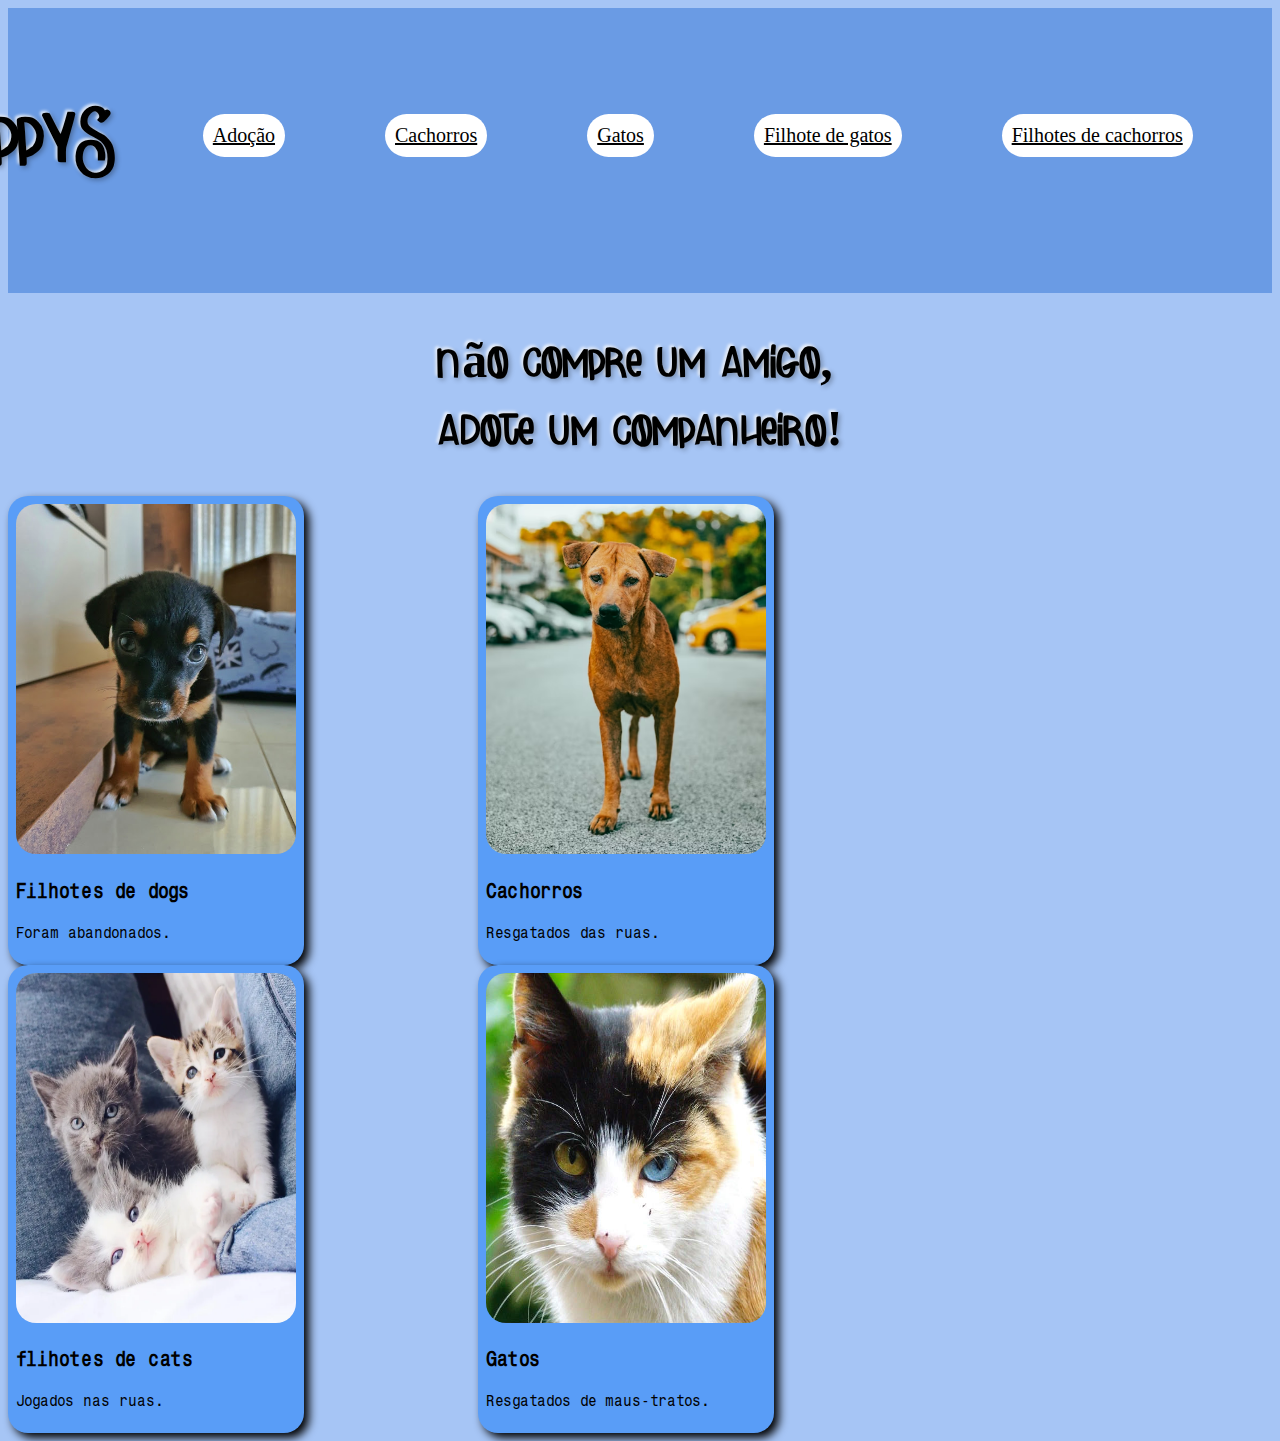
<file: src/pages/ong/index.html>
<!DOCTYPE html>
<html lang="pt-BR">
<head>
    <meta charset="UTF-8">
    <meta name="viewport" content="width=device-width, initial-scale=1.0">
    
    <link rel="stylesheet" href="/public/css/fonts.css">
    <link rel="stylesheet" href="/public/css/global.css">
    <link rel="stylesheet" href="index.css"> 
    <title>Ong pets</title>
</head>
<body>
    <div class="conteiner">
     <div class="filha">
       <h1>LOVE PUPPYS</h1>

    <div class="menu">
       <a href="#">Adoção</a>
       <a href="Cachorros.html">Cachorros</a>
       <a href="Gatos.html">Gatos</a>
       <a href="filhotes.html">Filhote de gatos</a>
       <a href="cachorrinhos.html">Filhotes de cachorros</a>
    </div>

    <a href="#">Sobre nós</a>
 </div>
</div>
    <div class="destaques">
        <div class="titulo">
            <h1>Não compre um amigo, <br>
                Adote um companheiro!</h1>
        </div>
        <div class="cartao">
            <img src="/public/assets/images/viajar_com_cachorro (40).jpg" 
            height="350px"
            width="280px"
            alt="Filhotes"
        />
        <h3>Filhotes de dogs</h3>
        <p>Foram abandonados.</p>
    </div>
       <div class="cartao">
           <img src="/public/assets/images/photo-1629555256341-09e5e9871647.avif" 
            height="350px"
           width="280px"
           alt="Resgatados das ruas"
        />
        <h3>Cachorros</h3>
        <p>Resgatados das ruas.</p>
    </div>
        <div class="cartao">
            <img src="/public/assets/images/2022-10-04-2-6-doencas-mais-comuns-em-filhotes-de-gatos.webp" 
            height="350px"
            width="280px"
            alt="filhostes de cats"
            />
            <h3>flihotes de cats</h3>
            <p>Jogados nas ruas.</p>
    </div>
        <div class="cartao">
            <img src="/public/assets/images/gato Heterocromia.jpg" 
            height="350px"
            width="280px"
            alt="Gatos"
        />
        <h3>Gatos</h3>
        <P>Resgatados de maus-tratos.</P>
            
</div>
</body>
</html>
</file>
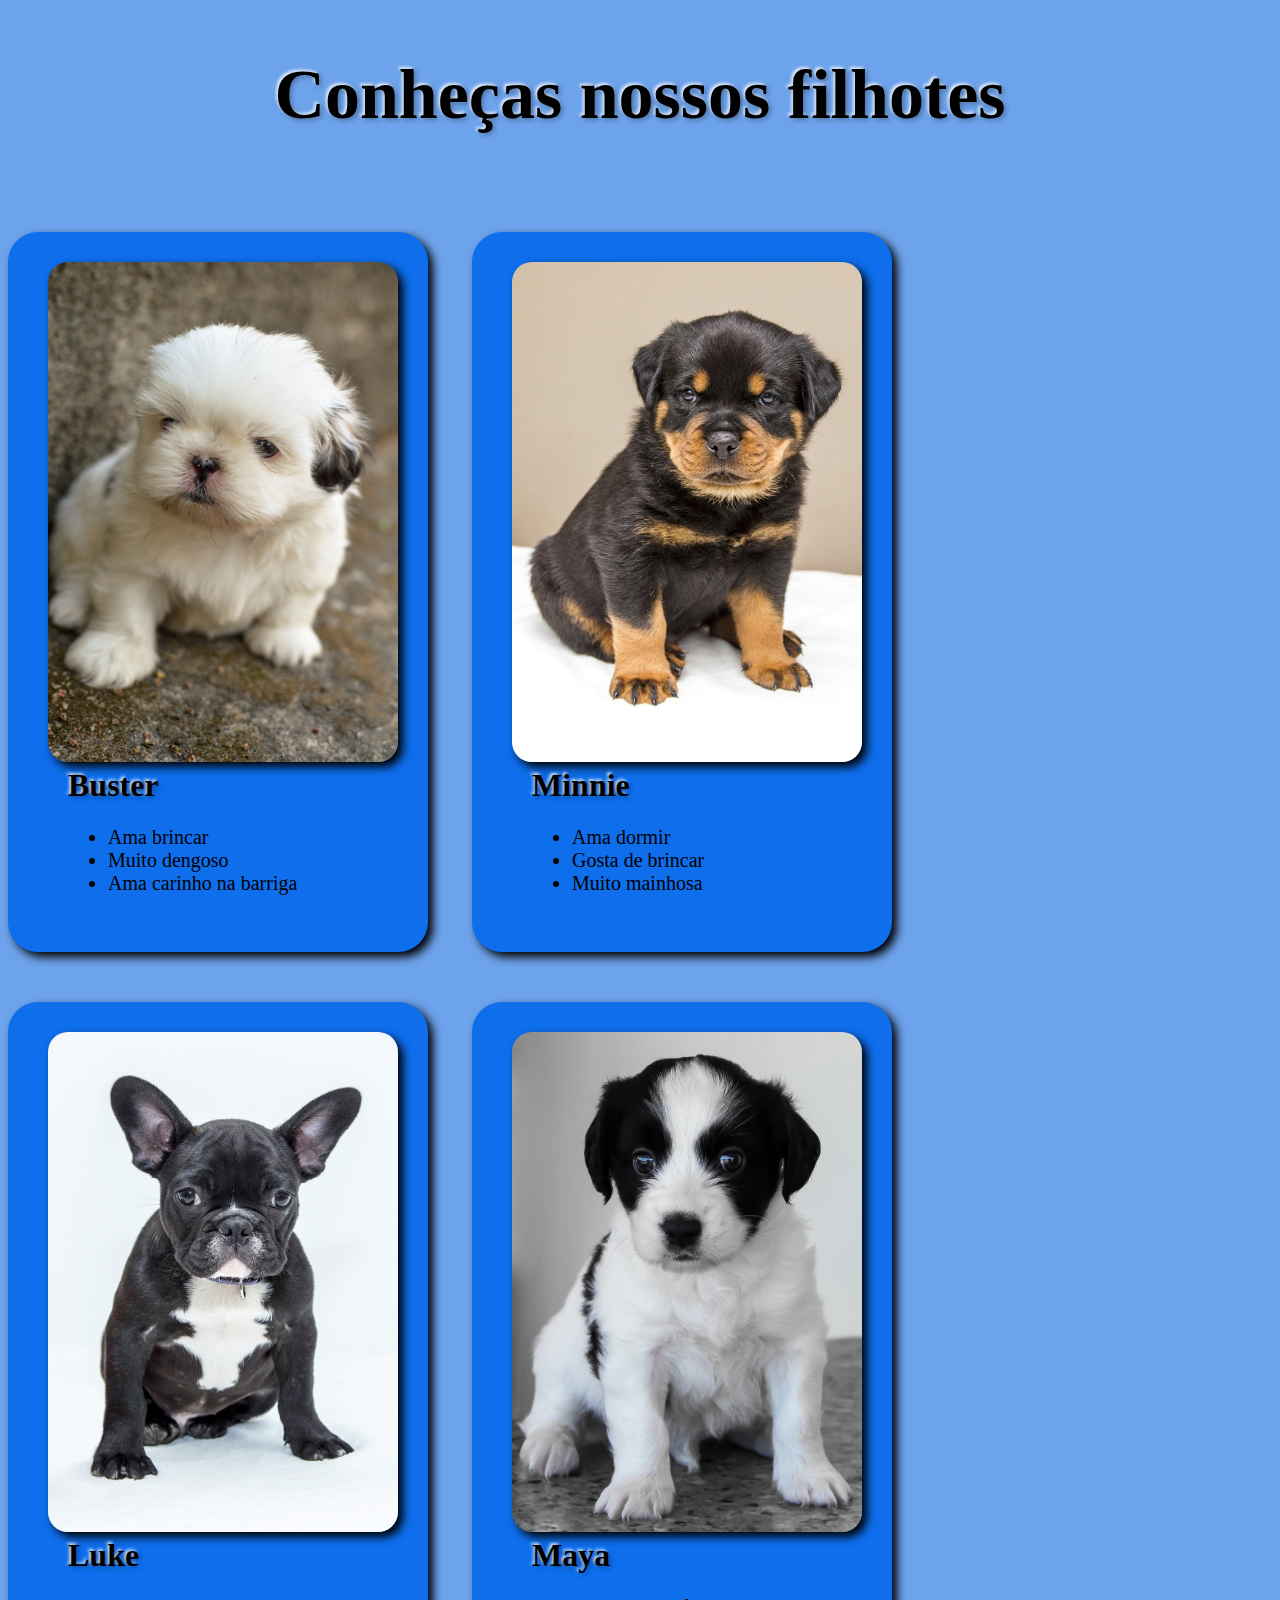
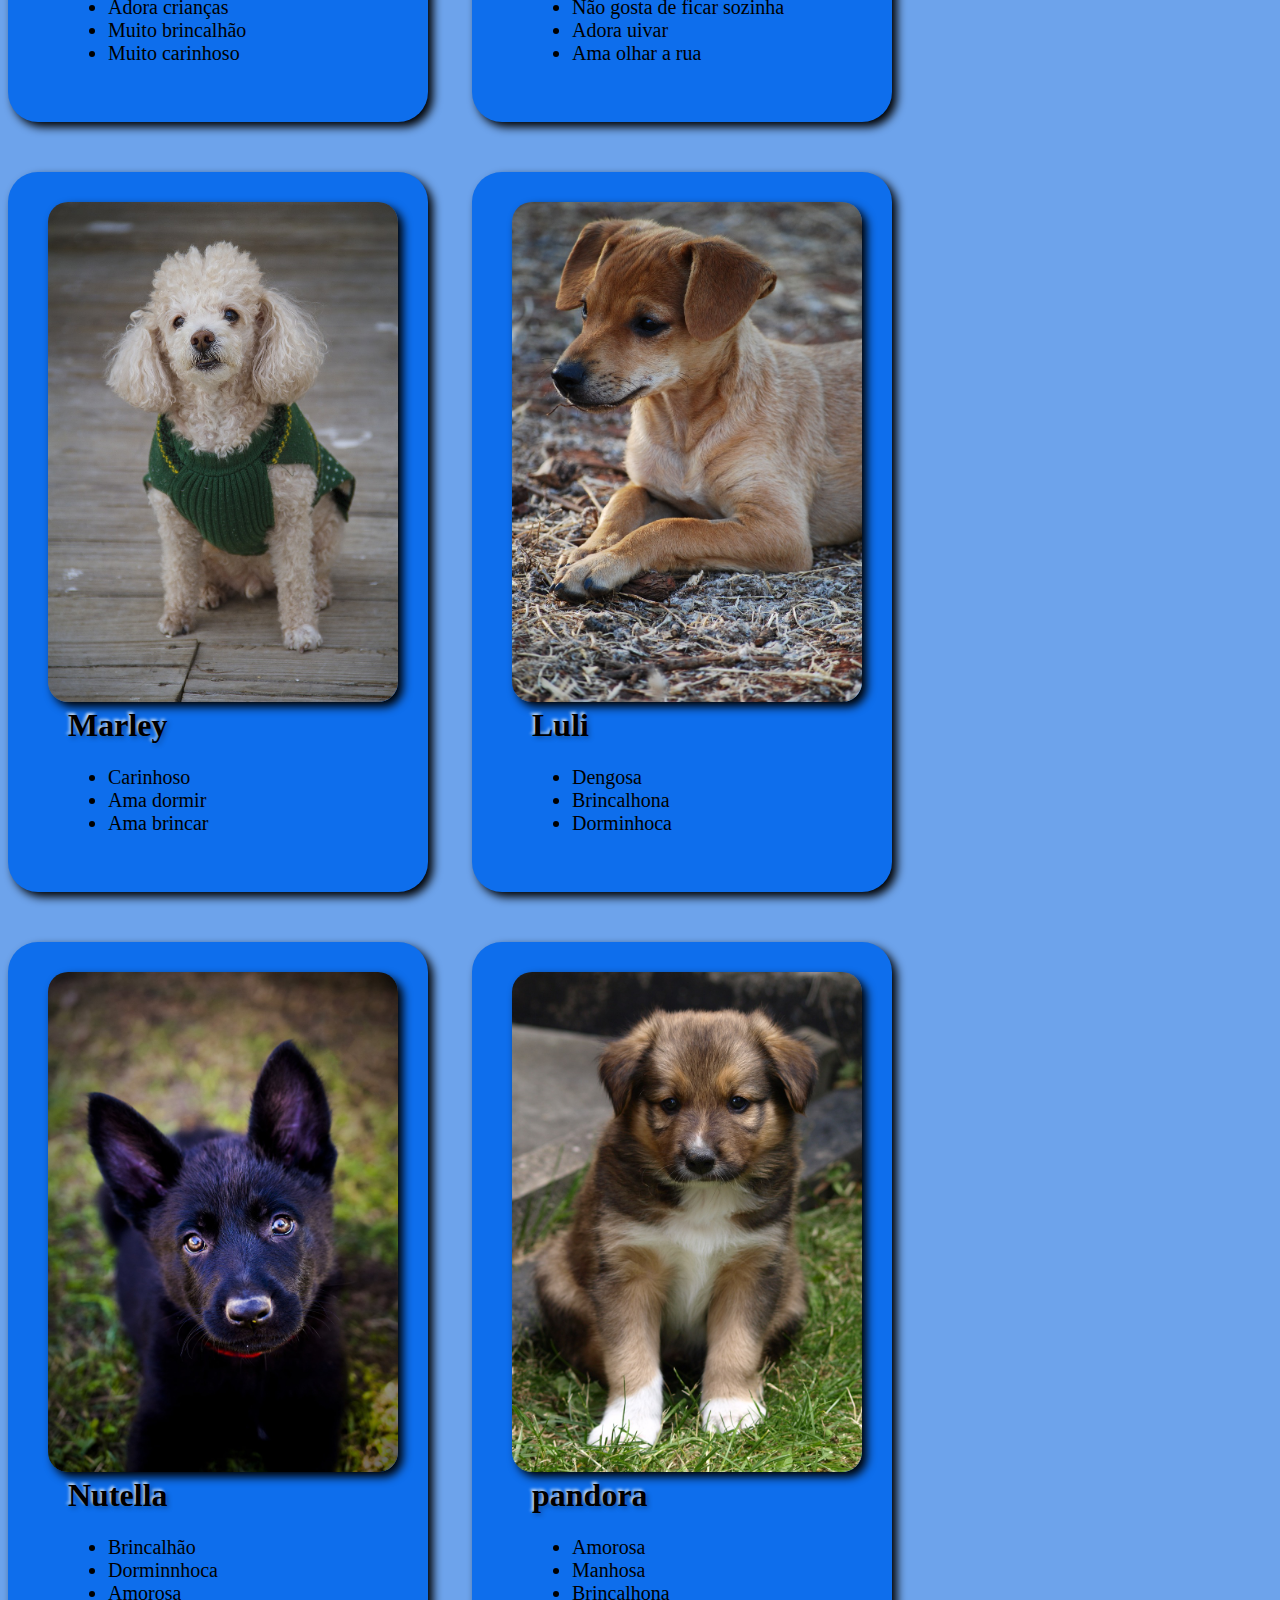
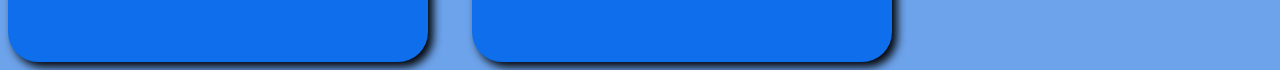
<file: src/pages/ong/cachorrinhos.html>
<!DOCTYPE html>
<html lang="en">
<head>
    <meta charset="UTF-8">
    <meta name="viewport" content="width=device-width, initial-scale=1.0">
    <link rel="stylesheet" href="/public/css/fonts.css">
    <link rel="stylesheet" href="/public/css/global.css">
    <link rel="stylesheet" href="cachorrinhos.css">
    <title>Cachorros</title>

</head>
<body>
    <div class="inicio">
        <h1>Conheças nossos filhotes</h1>
    </div>

    <div class="cartao">
        <img src="/public/assets/images/puppy1.1.jpg" 
        width="350px"
        height="500px"
        alt="poodle"/>

        <h1>Buster</h1>
        <ul>
            <li>Ama brincar</li>
            <li>Muito dengoso</li>
            <li>Ama carinho na barriga</li>
        </ul>
    </div>

    <div class="cartao">
        <img src="/public/assets/images/puppy6.jpg"
        height="500px"
        width="350px"/>

        <h1>Minnie</h1>
        <ul>
            <li>Ama dormir</li>
            <li>Gosta de brincar</li>
            <li>Muito mainhosa</li>
        </ul>
    </div>

    <div class="cartao">
        <img src="/public/assets/images/puppy4.jpg" 
        height="500px"
        width="350px"
        alt="pastor-alemao"/>

    <h1>Luke</h1>
    <ul>
        <li>Adora crianças</li>
        <li>Muito brincalhão</li>
        <li>Muito carinhoso</li>
    </ul>
    </div>

    <div class="cartao">
        <img src="/public/assets/images/puppy5.jpg" 
        height="500px"
        width="350px"
        alt="vira-lata"/>

        <h1>Maya</h1>
        <ul>
            <li>Não gosta de ficar sozinha</li>
            <li>Adora uivar</li>
            <li>Ama olhar a rua</li>
        </ul>
    </div>

    <div class="cartao">
        <img src="/public/assets/images/doguinho1.jpg"
        height="500px"
        width="350px" 
        alt="dog1"/>

        <h1>Marley</h1>
        <ul>
            <li>Carinhoso</li>
            <li>Ama dormir</li>
            <li>Ama brincar</li>
        </ul>
    </div>

    <div  class="cartao">
        <img src="/public/assets/images/doguinho2.jpg"
        height="500px"
        width="350px" 
        alt="dog2"/>

        <h1>Luli</h1>
        <ul>
            <li>Dengosa</li>
            <li>Brincalhona</li>
            <li>Dorminhoca</li>
        </ul>
    </div>

    <div class="cartao">
        <img src="/public/assets/images/doguinho3.jpg"
        height="500px"
        width="350px"
        alt="dog3"/>

        <h1>Nutella</h1>
        <ul>
            <li>Brincalhão</li>
            <li>Dorminnhoca</li>
            <li>Amorosa</li>
        </ul>
    </div>

    <div class="cartao">
        <img src="/public/assets/images/doguinho4.jpg"
        height="500px"
        width="350px" 
        alt="dog4"/>

        <h1>pandora</h1>
        <ul>
            <li>Amorosa</li>
            <li>Manhosa</li>
            <li>Brincalhona</li>
        </ul>
    </div>
</div>
            
</body>
</html>
</file>
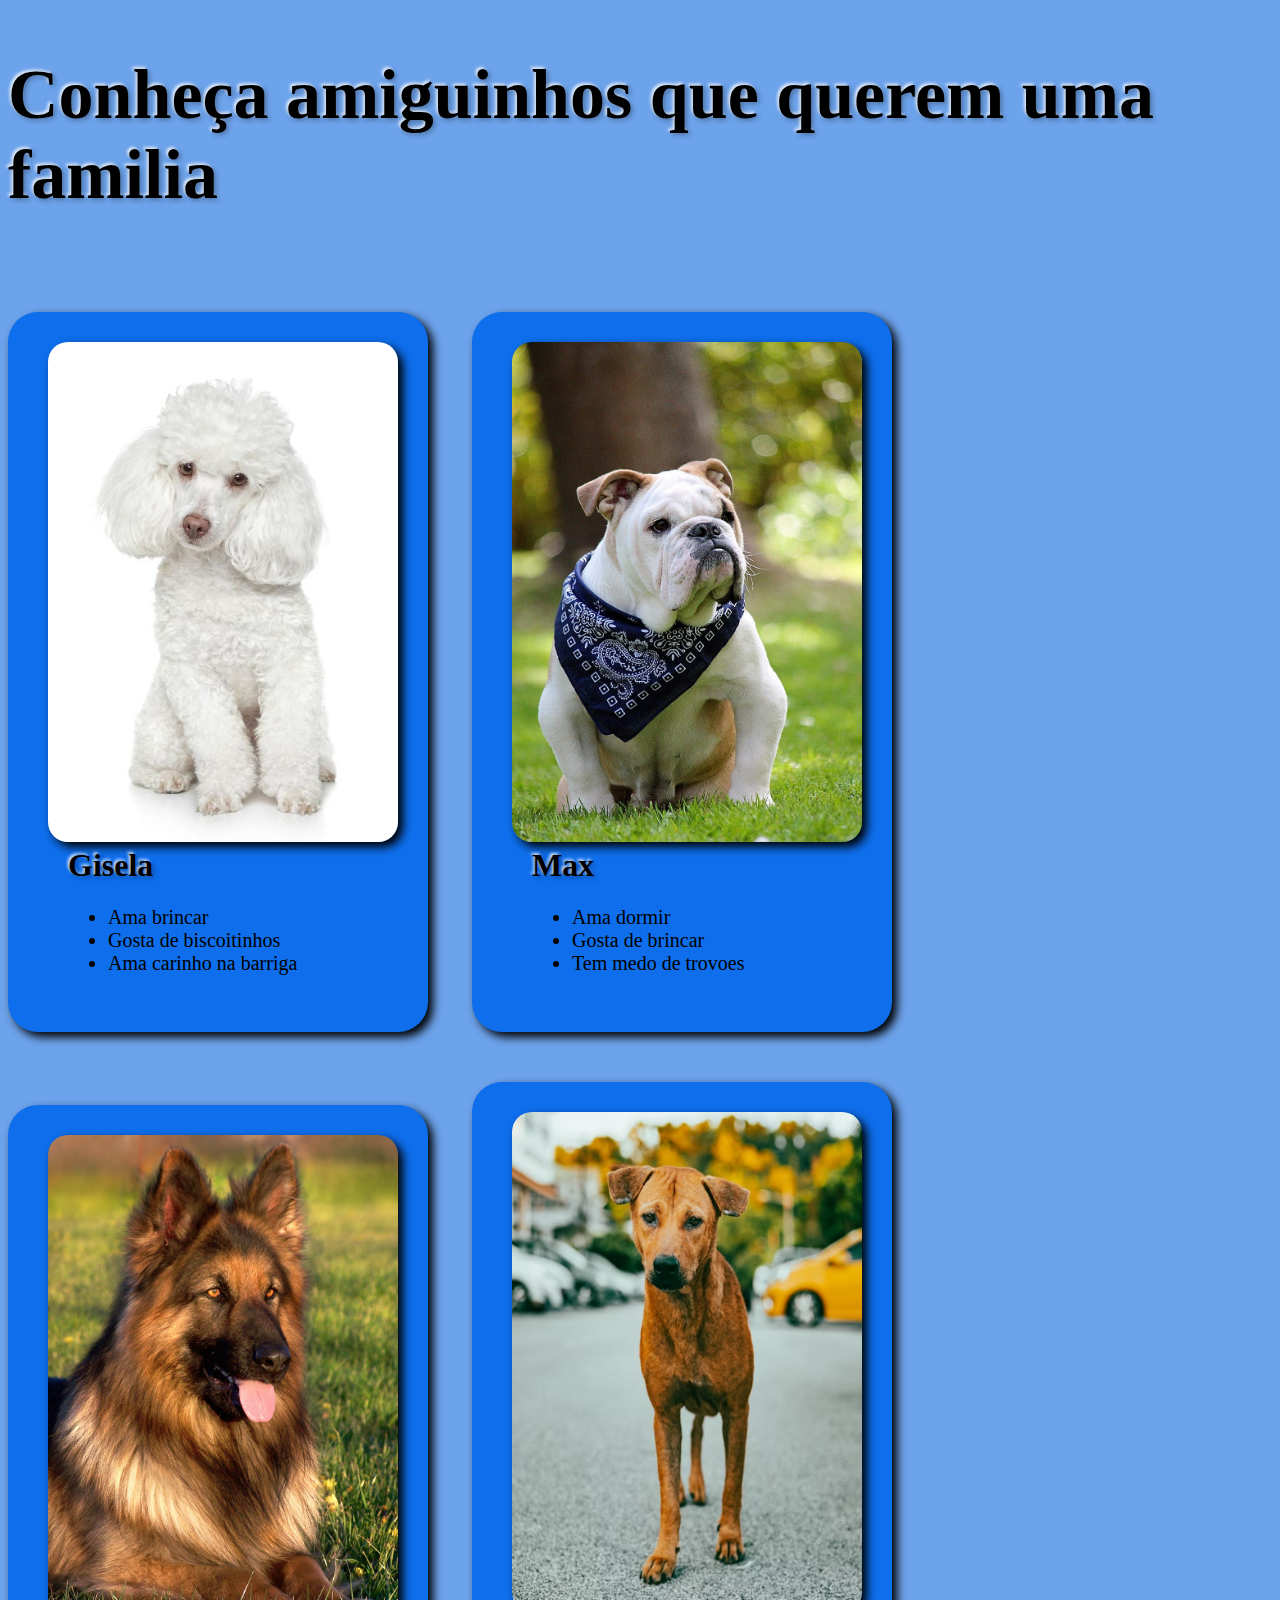
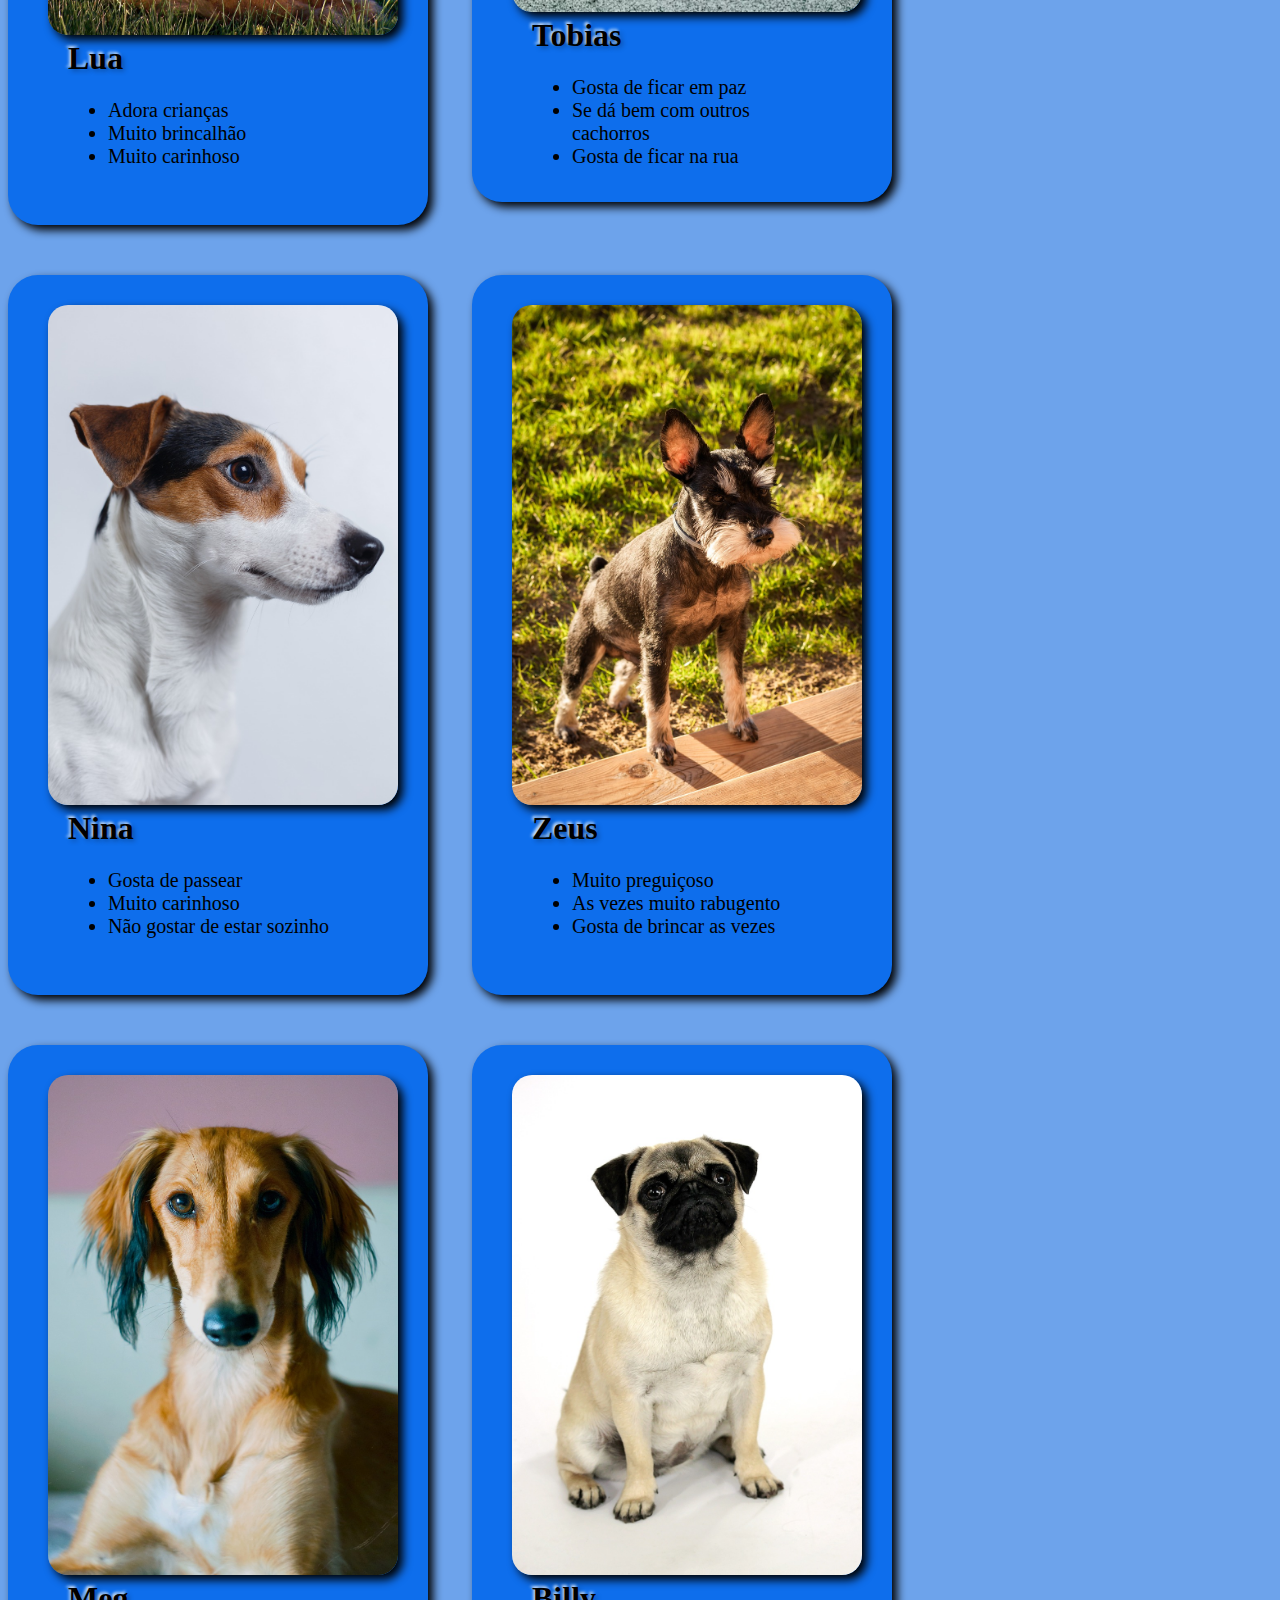
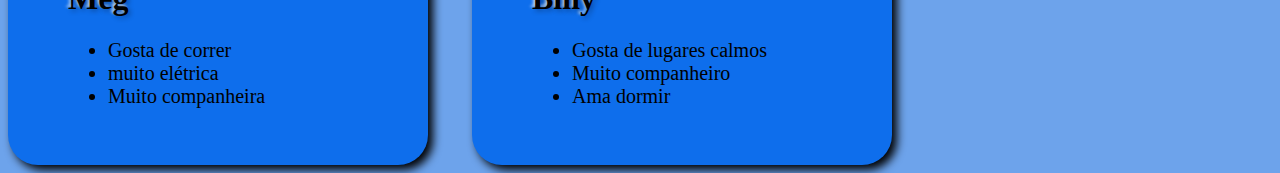
<file: src/pages/ong/Cachorros.html>
<!DOCTYPE html>
<html lang="en">
<head>
    <meta charset="UTF-8">
    <meta name="viewport" content="width=device-width, initial-scale=1.0">
    <link rel="stylesheet" href="/public/css/fonts.css">
    <link rel="stylesheet" href="/public/css/global.css">
    <link rel="stylesheet" href="Cachorro.css">
    <title>Cachorros</title>

</head>
<body>
    <div class="inicio">
        <h1>Conheça amiguinhos que querem uma familia</h1>
    </div>

    <div class="cartao">
        <img src="/public/assets/images/dog.jpg" 
        width="350px"
        height="500px"
        alt="poodle"/>

        <h1>Gisela</h1>
        <ul>
            <li>Ama brincar</li>
            <li>Gosta de biscoitinhos</li>
            <li>Ama carinho na barriga</li>
        </ul>
    </div>

    <div class="cartao">
        <img src="/public/assets/images/buldog.jpg"
        alt="vira-lata"
        height="500px"
        width="350px"/>

        <h1>Max</h1>
        <ul>
            <li>Ama dormir</li>
            <li>Gosta de brincar</li>
            <li>Tem medo de trovoes</li>
        </ul>
    </div>

    <div class="cartao">
        <img src="/public/assets/images/pastoralemaoo.jpg" 
        height="500px"
        width="350px"
        alt="pastor-alemao"/>

    <h1>Lua</h1>
    <ul>
        <li>Adora crianças</li>
        <li>Muito brincalhão</li>
        <li>Muito carinhoso</li>
    </ul>
    </div>

    <div class="cartao">
        <img src="/public/assets/images/photo-1629555256341-09e5e9871647.avif" 
        height="500px"
        width="350px"
        alt="vira-lata"/>

        <h1>Tobias</h1>
        <ul>
            <li>Gosta de ficar em paz</li>
            <li>Se dá bem com outros cachorros</li>
            <li>Gosta de ficar na rua</li>
        </ul>
    </div>

    <div class="cartao">
        <img src="/public/assets/images/dog001.jpg" 
        height="500px"
        width="350px"
        alt="doguinho"/>

        <h1>Nina</h1>
        <ul>
            <li>Gosta de passear</li>
            <li>Muito carinhoso</li>
            <li>Não gostar de estar sozinho</li>
        </ul>
    </div>
    
    <div class="cartao">
        <img src="/public/assets/images/doggg.jpg"
        height="500px" 
        width="350px"
        alt="cachorro rabugento"/>

        <h1>Zeus</h1>
        <ul>
            <li>Muito preguiçoso</li>
            <li>As vezes muito rabugento</li>
            <li>Gosta de brincar as vezes</li>
        </ul>
    </div>

    <div class="cartao">
        <img src="/public/assets/images/dog2.1.jpg" 
        height="500px"
        width="350px"
        alt="doguinho"/>

        <h1>Meg</h1>
        <ul>
            <li>Gosta de correr</li>
            <li>muito elétrica</li>
            <li>Muito companheira</li>
        </ul>
    </div>

    <div class="cartao">
        <img src="/public/assets/images/pug.jpg" 
        height="500px"
        width="350px"
        alt="doguinho"/>

        <h1>Billy</h1>
        <ul>
            <li>Gosta de lugares calmos</li>
            <li>Muito companheiro</li>
            <li>Ama dormir</li>
        </ul>
</div>
            
</body>
</html>
</file>
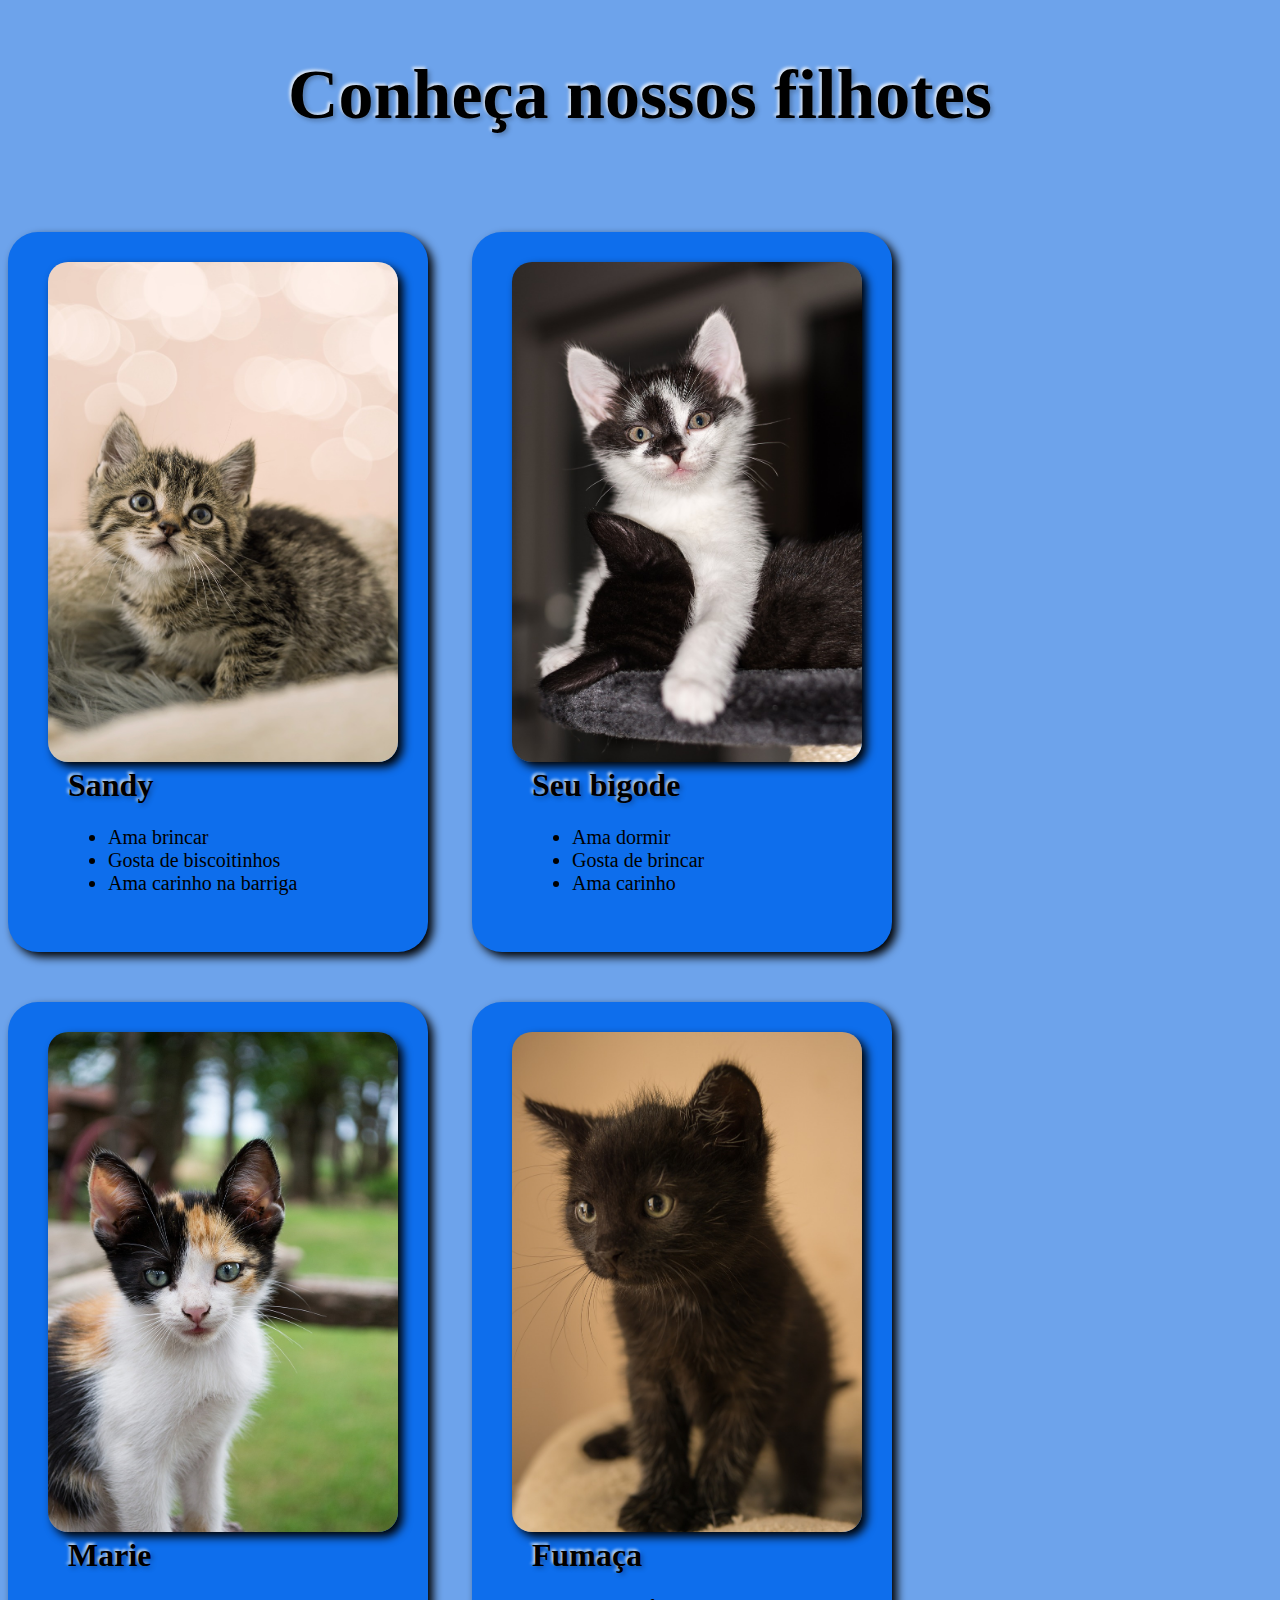
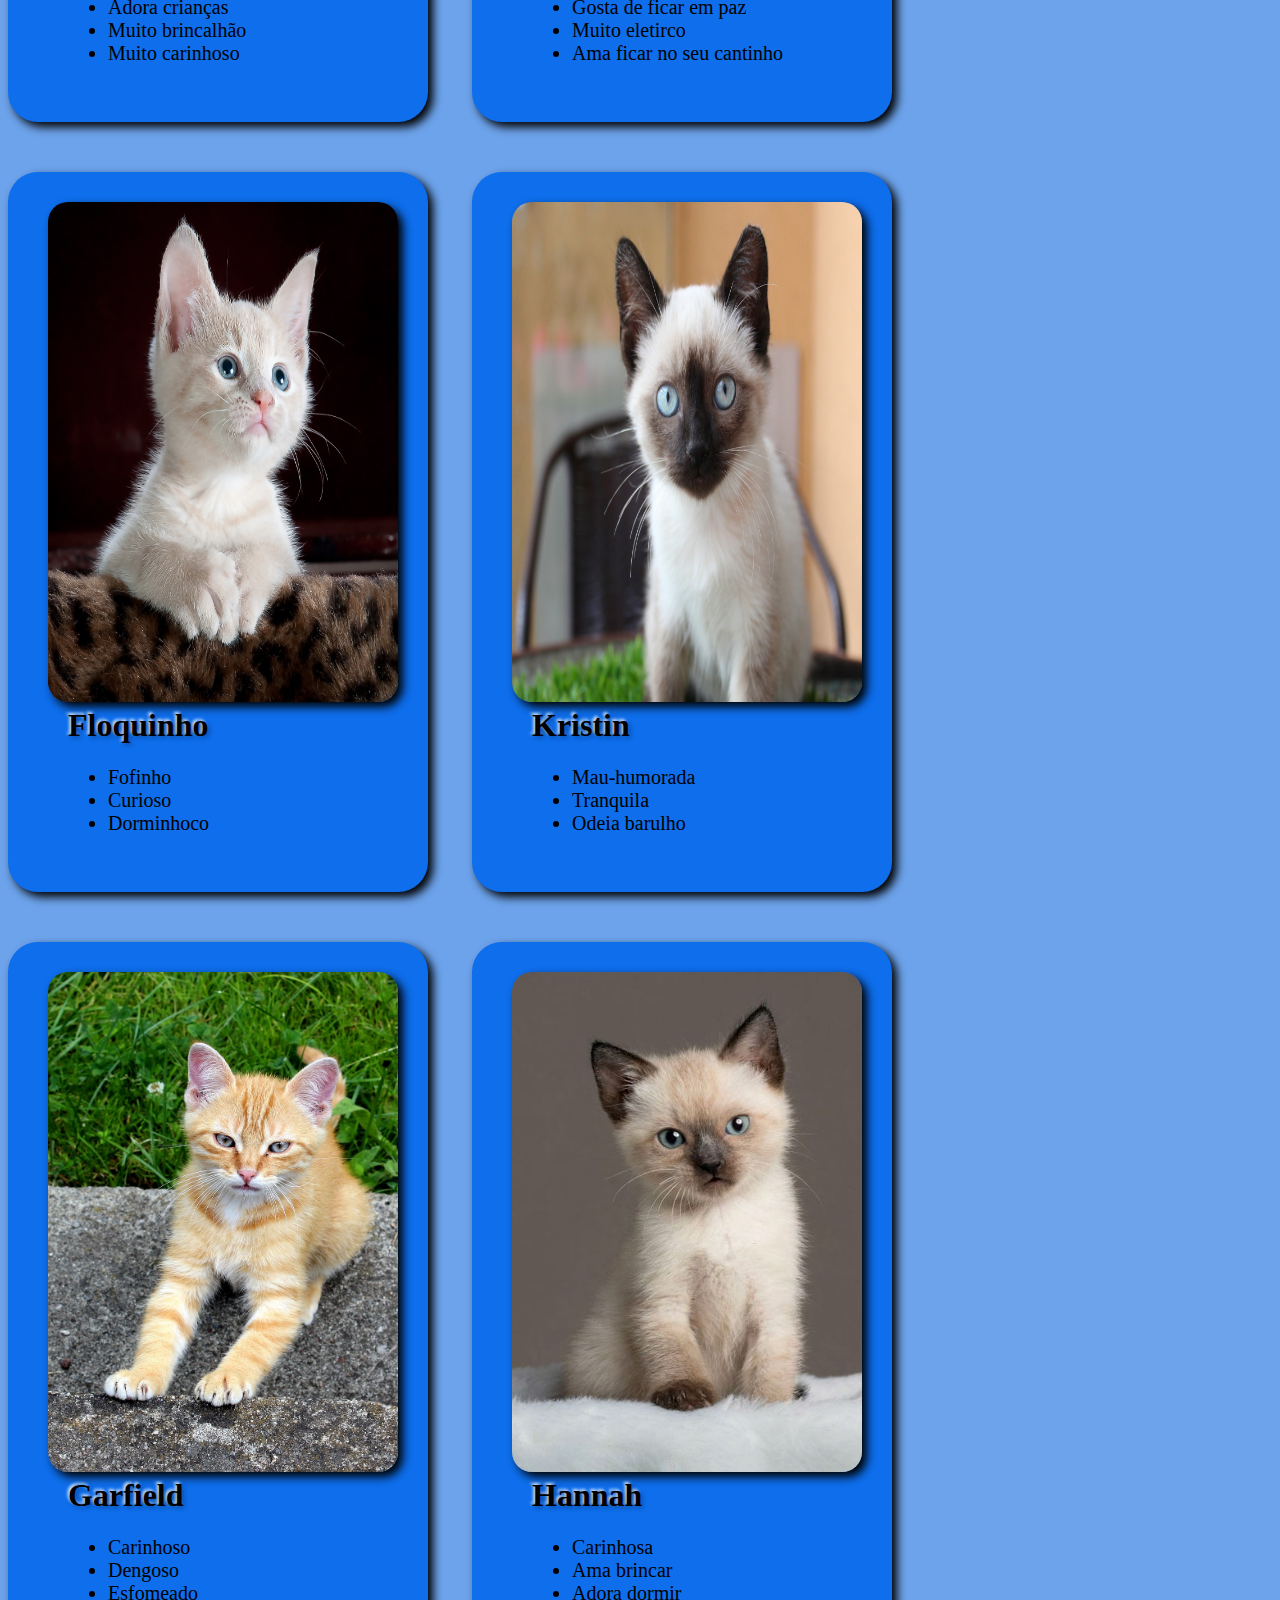
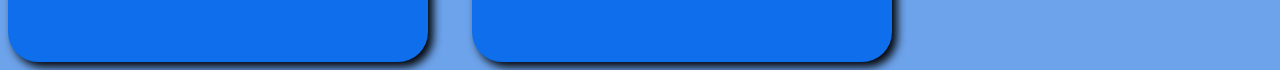
<file: src/pages/ong/filhotes.html>
<!DOCTYPE html>
<html lang="en">
<head>
    <meta charset="UTF-8">
    <meta name="viewport" content="width=device-width, initial-scale=1.0">
    <link rel="stylesheet" href="/public/css/fonts.css">
    <link rel="stylesheet" href="/public/css/global.css">
    <link rel="stylesheet" href="filhotes.css">
    <title>Cachorros</title>

</head>
<body>
    <div class="inicio">
        <h1>Conheça nossos filhotes</h1>
    </div>

    <div class="cartao">
        <img src="/public/assets/images/filhote1.jpg" 
        width="350px"
        height="500px"
        alt="filhote1"/>

        <h1>Sandy</h1>
        <ul>
            <li>Ama brincar</li>
            <li>Gosta de biscoitinhos</li>
            <li>Ama carinho na barriga</li>
        </ul>
    </div>

    <div class="cartao">
        <img src="/public/assets/images/filhote2.jpg"
        alt="filhote2"
        height="500px"
        width="350px"/>

        <h1>Seu bigode</h1>
        <ul>
            <li>Ama dormir</li>
            <li>Gosta de brincar</li>
            <li>Ama carinho</li>
        </ul>
    </div>

    <div class="cartao">
        <img src="/public/assets/images/filhote3.jpg" 
        height="500px"
        width="350px"
        alt="filhote3"/>

    <h1>Marie</h1>
    <ul>
        <li>Adora crianças</li>
        <li>Muito brincalhão</li>
        <li>Muito carinhoso</li>
    </ul>
    </div>

    <div class="cartao">
        <img src="/public/assets/images/filhote4.jpg" 
        height="500px"
        width="350px"
        alt="filhote4"/>

        <h1>Fumaça</h1>
        <ul>
            <li>Gosta de ficar em paz</li>
            <li>Muito eletirco</li>
            <li>Ama ficar no seu cantinho</li>
        </ul>
    </div>

    <div class="cartao">
        <img src="/public/assets/images/cat1.jpg" 
        height="500px"
        width="350px"
        alt="cat1"/>

        <h1>Floquinho</h1>
        <ul>
            <li>Fofinho</li>
            <li>Curioso</li>
            <li>Dorminhoco</li>
        </ul>
</div>
        <div class="cartao"> 
            <img src="/public/assets/images/cat2.jpg"
            height="500px" 
            width="350px"
            alt="cat2"/>
            
            <h1>Kristin</h1>
            <ul>
                <li>Mau-humorada</li>
                <li>Tranquila</li>
                <li>Odeia barulho</li>
            </ul>
        </div>

        <div class="cartao">
            <img src="/public/assets/images/catlaranja.jpg" 
            height="500px"
            width="350px"
            alt="cat3"/>

            <h1>Garfield</h1>
            <ul>
                <li>Carinhoso</li>
                <li>Dengoso</li>
                <li>Esfomeado</li>
            </ul>
        </div>

        <div class="cartao">
            <img src="/public/assets/images/cat4.jpg" 
            height="500px"
            width="350px"
            alt="cat4"/>

            <h1>Hannah</h1>
            <ul>
                <li>Carinhosa</li>
                <li>Ama brincar</li>
                <li>Adora dormir</li>
            </ul>
        </div>
    </div>
</body>
</html>
</file>
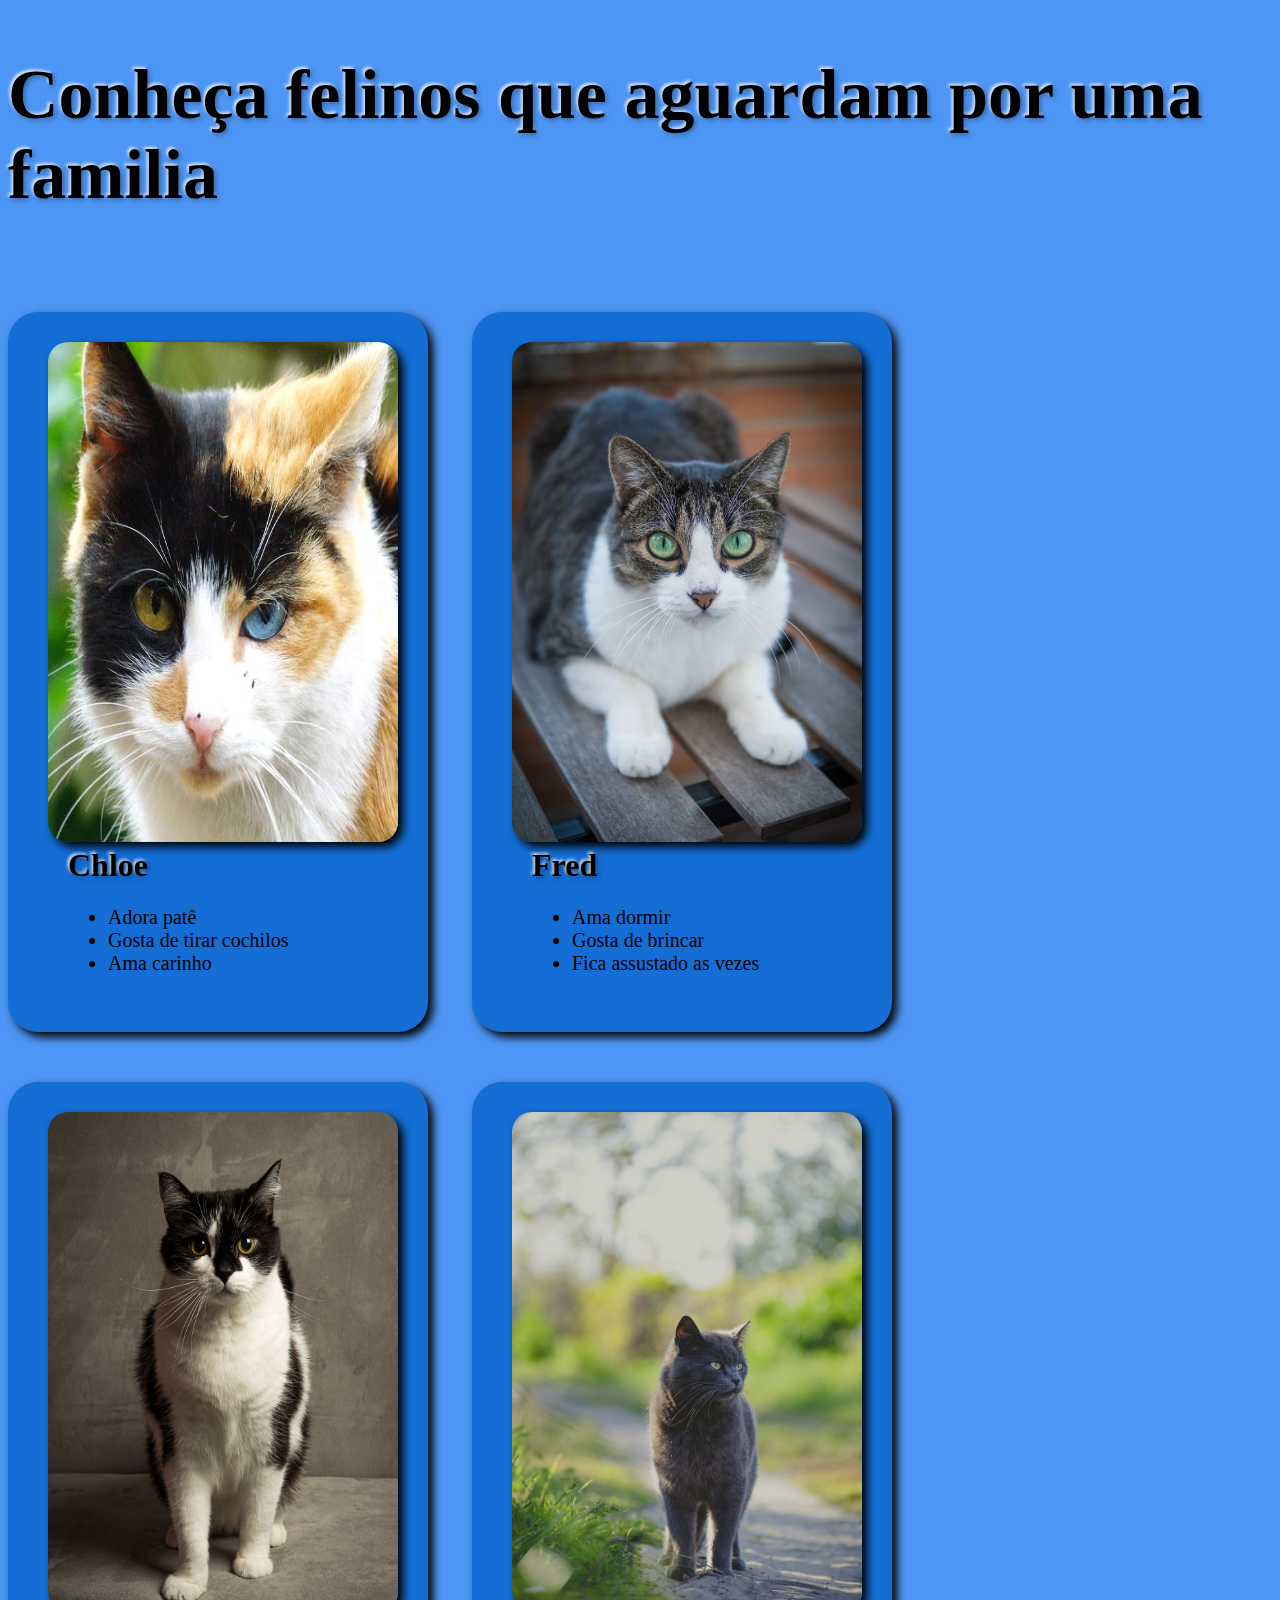
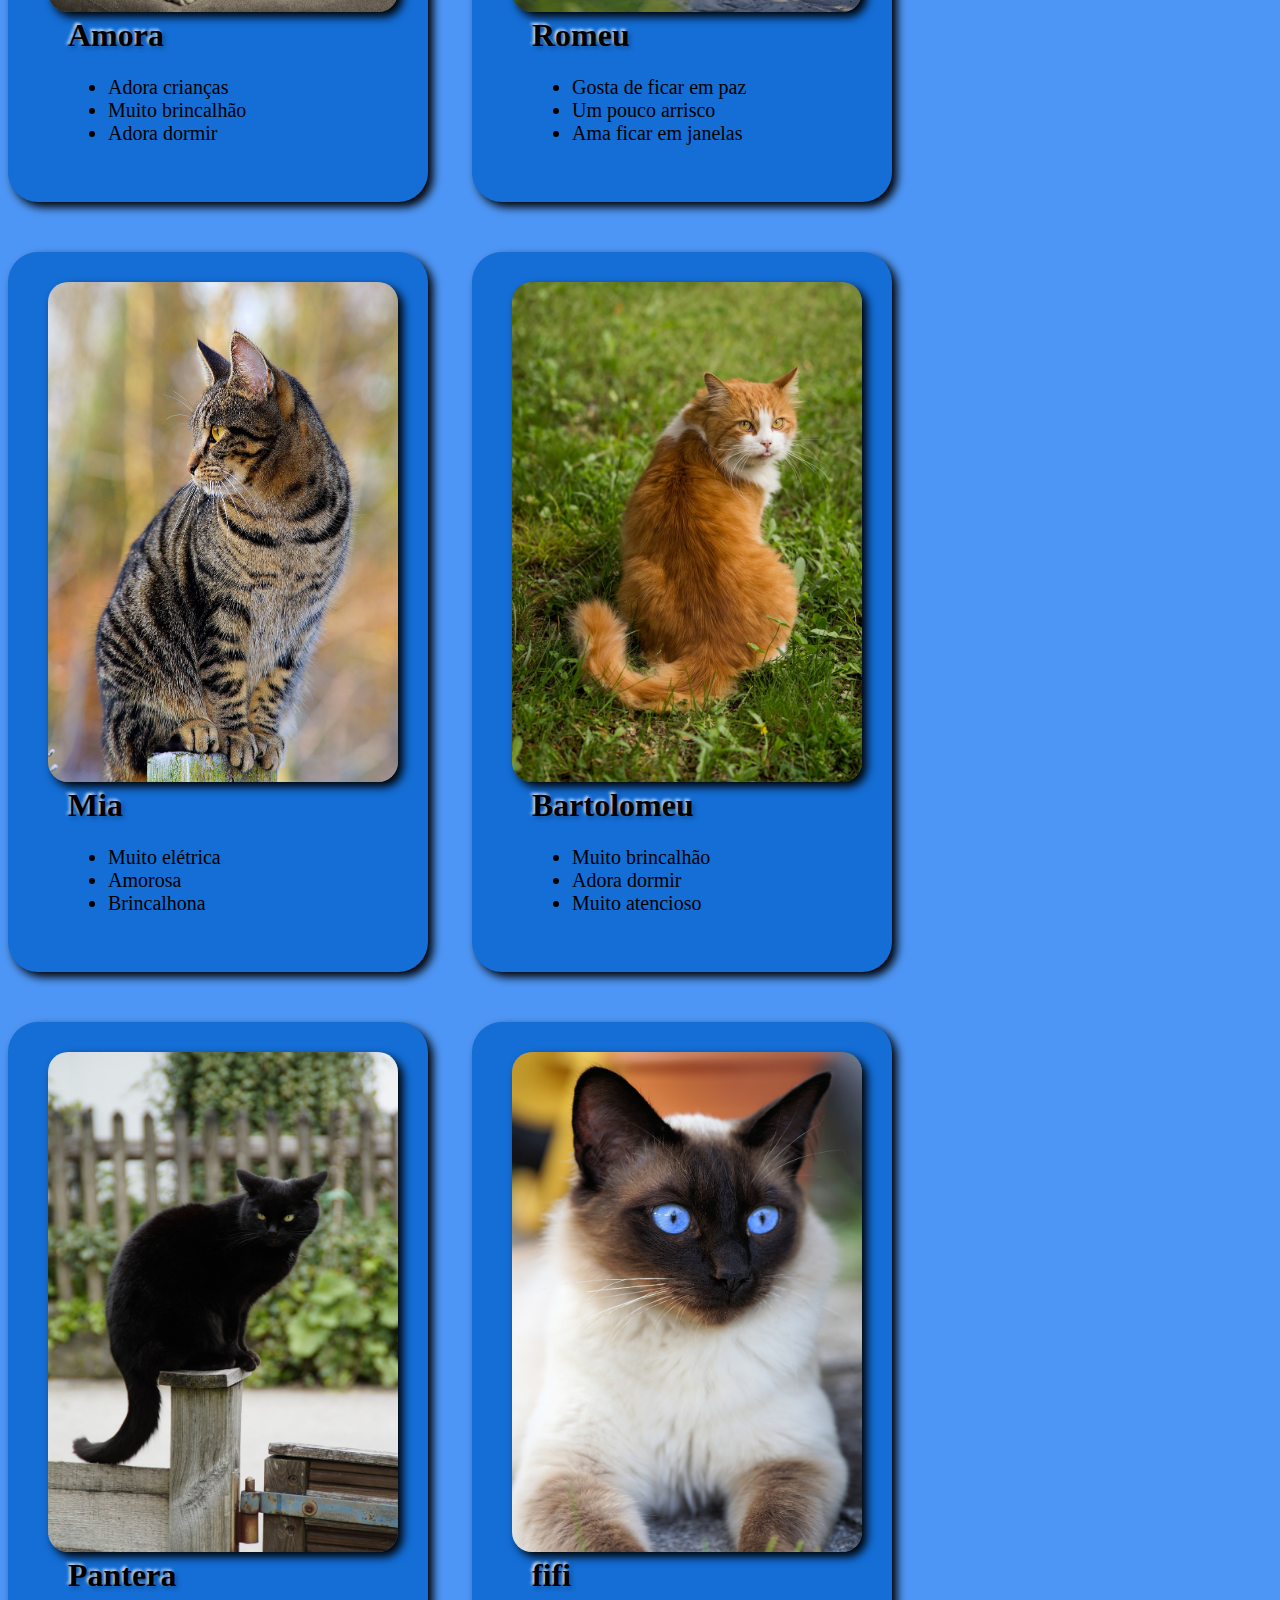
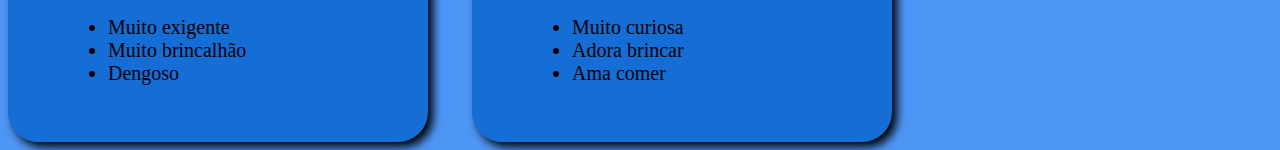
<file: src/pages/ong/Gatos.html>
<!DOCTYPE html>
<html lang="en">
<head>
    <meta charset="UTF-8">
    <meta name="viewport" content="width=device-width, initial-scale=1.0">
    <link rel="stylesheet" href="/public/css/fonts.css">
    <link rel="stylesheet" href="/public/css/global.css">
    <link rel="stylesheet" href="Gatos.css">
    <title>Cachorros</title>

</head>
<body>
    <div class="inicio">
        <h1>Conheça felinos que aguardam por uma familia</h1>
    </div>

    <div class="cartao">
        <img src="/public/assets/images/gato Heterocromia.jpg" 
        width="350px"
        height="500px"
        alt="gato1"/>

        <h1>Chloe</h1>
        <ul>
            <li>Adora patê</li>
            <li>Gosta de tirar cochilos</li>
            <li>Ama carinho</li>
        </ul>
    </div>

    <div class="cartao">
        <img src="/public/assets/images/gato1.jpg"
        alt="gato2"
        height="500px"
        width="350px"/>

        <h1>Fred</h1>
        <ul>
            <li>Ama dormir</li>
            <li>Gosta de brincar</li>
            <li>Fica assustado as vezes</li>
        </ul>
    </div>

    <div class="cartao">
        <img src="/public/assets/images/gaotooos.jpg" 
        height="500px"
        width="350px"
        alt="gato3"/>

    <h1>Amora</h1>
    <ul>
        <li>Adora crianças</li>
        <li>Muito brincalhão</li>
        <li>Adora dormir</li>
    </ul>
    </div>

    <div class="cartao">
        <img src="/public/assets/images/gato3.jpg" 
        height="500px"
        width="350px"
        alt="gato4"/>

        <h1>Romeu</h1>
        <ul>
            <li>Gosta de ficar em paz</li>
            <li>Um pouco arrisco</li>
            <li>Ama ficar em janelas</li>
        </ul>
    </div>

    <div class="cartao">
        <img src="/public/assets/images/cat00.jpg"
        height="500px"
        width="350px"
        alt="cats"/>

        <h1>Mia</h1>
        <ul>
            <li>Muito elétrica</li>
            <li>Amorosa</li>
            <li>Brincalhona</li>
        </ul>
    </div>

    <div class="cartao">
        <img src="/public/assets/images/laranjinha.jpg" 
        height="500px"
        width="350px"
        alt="cats"/>

       <h1>Bartolomeu</h1>
       <ul>
        <li>Muito brincalhão</li>
        <li>Adora dormir</li>
        <li>Muito atencioso</li>
       </ul>
    </div>

    <div class="cartao">
        <img src="/public/assets/images/pretinho.jpg" 
        height="500px"
        width="350px"
        alt="cats"/>

        <h1>Pantera</h1>
        <ul>
            <li>Muito exigente</li>
            <li>Muito brincalhão</li>
            <li>Dengoso</li>   
        </ul>
    </div>

    <div  class="cartao">
        <img src="/public/assets/images//fifi.jpg" 
        height="500px"
        width="350px"
        alt="cats"/>

        <h1>fifi</h1>
        <ul>
            <li>Muito curiosa</li>
            <li>Adora brincar</li>
            <li>Ama comer</li>
        </ul>
</body>
</html>
</file>
<file: public/css/fonts.css>
@font-face {
    font-family: mont;
    src: url('https://fonts.googleapis.com/css2?family=Montserrat:ital,wght@0,100..900;1,100..900&display=swap');
} 

@font-face {
    font-family: robo;
    src: url('https://fonts.googleapis.com/css2?family=Montserrat:ital,wght@0,100..900;1,100..900&family=Roboto:ital,wght@0,100;0,300;0,400;0,500;0,700;0,900;1,100;1,300;1,400;1,500;1,700;1,900&display=swap');
}

@font-face {
    font-family: coffe;
    src: url(/public/assets/fonts/Coffee\ \(3\).ttf);
}

@font-face {
    font-family: mono;
    src: url(/public/assets/fonts/MonospaceTypewriter\ \(2\).ttf);
}

@font-face {
    font-family: concert;
    src: url('https://fonts.googleapis.com/css2?family=Concert+One&display=swap');
}
</file>
<file: public/css/global.css>
.flutuante {
    position: fixed;

    /*posição top bottom right left*/
    right: 20px;
    bottom: 20px;
}
</file>
<file: src/pages/ong/index.css>
body {
    background-color: #a6c5f5;
}

.conteiner {
    display: flex;
    flex-direction: column;

    align-items: center;
    padding: 20px 0px 40px 0px;

    background-color: #6a9be4;
    background-size: cover;
}

.filha {
    display: flex;
    flex-direction: row;

    justify-content: space-between;
    align-items: center;

    justify-content: space-between;
    align-items: center;
    width: 1680px;

    margin-bottom: 10px;
}

.filha a {
    font: 20px 'mont';
    background-color: #ffffff;
    padding: 10px 10px;
    border-radius: 30px;
    margin: 25px 50px;

    color: #000;
}

.menu {
    display: flex;
    flex-direction: row;
}

.menu a {
    font: 20px 'mont';
    background-color: #ffffff;
    padding: 10px 10px;
    border-radius: 30px;
    margin: 25px 50px;
}

.menu a:houver {
    text-decoration: underline;
}

.filha h1 {
   font-family: coffe;
   font-size: 5em;
   color: #000000;

   /*text-shadow: horizontal vertical blur color ; */
   text-shadow: 2px 2px 5px rgba(0, 0, 0, 0.3),
            -2px -2px 3px rgba(255, 255, 255, 0.8);
}

.cartao {
    display: inline-block;
    background-color: #599df7;
    width: 280px;
    margin-right: 170px;
    padding: 8px;
  
    border-radius: 20px;
    /*box-shadow: horizontal vertical blur color ; */
    box-shadow: 5px 5px 10px #000;
}

.cartao h3 {
    font-family: mono;
    font-size: -4em;
}

.cartao p {
    font: 15px 'mono';
}

.titulo {
    display: flex;
    justify-content: center;
    align-items: center;
    
    font: 25px 'coffe';

    /*text-shadow: horizontal vertical blur color ; */
   text-shadow: 2px 2px 5px rgba(0, 0, 0, 0.3),
   -2px -2px 3px rgba(255, 255, 255, 0.8);
}

.cartao img{
    border-radius: 20px;
}
</file>
<file: src/pages/ong/cachorrinhos.css>
body {
    background-color: #6da3eb;
}

.inicio {
    display: flex;
    justify-content: center;
    align-items: center;
    
    font: 35px 'cert';

    /*text-shadow: horizontal vertical blur color ; */
   text-shadow: 2px 2px 5px rgba(0, 0, 0, 0.3),
   -2px -2px 3px rgba(255, 255, 255, 0.8);
}


.cartao{
    display: inline-block;
    background-color: #0e6eec;
    width: 300px;
    height: 600px;
    margin-right: 40px;
    padding: 60px;
    margin-top: 50px;

    border-radius: 30px;
    /*box-shadow: horizontal vertical blur color ; */
    box-shadow: 5px 5px 10px #000;
    
}

.cartao ul{
    font: 20px 'mont';
    color: rgb(0, 0, 0);
}

.cartao h1 {
    color: rgb(0, 0, 0);
    /*text-shadow: horizontal vertical blur color ; */
   text-shadow: 2px 2px 5px rgba(0, 0, 0, 0.3),
   -2px -2px 3px rgba(255, 255, 255, 0.8);
}

.cartao img {
    border-radius: 20px;
    margin: -30px;
    margin-bottom: -20px;
    margin-left: -20px;
    box-shadow: 5px 5px 10px #000;
}
</file>
<file: src/pages/ong/Cachorro.css>
body {
    background-color: #6da3eb;
}

.inicio {
    display: flex;
    justify-content: center;
    align-items: center;
    
    font: 35px 'mont';

    /*text-shadow: horizontal vertical blur color ; */
   text-shadow: 2px 2px 5px rgba(0, 0, 0, 0.3),
   -2px -2px 3px rgba(255, 255, 255, 0.8);
}


.cartao{
    display: inline-block;
    background-color: #0e6eec;
    width: 300px;
    height: 600px;
    margin-right: 40px;
    padding: 60px;
    margin-top: 50px;

    border-radius: 30px;
    /*box-shadow: horizontal vertical blur color ; */
    box-shadow: 5px 5px 10px #000;
    
}

.cartao ul{
    font: 20px 'mont';
    color: rgb(0, 0, 0);
}

.cartao h1 {
    color: rgb(0, 0, 0);
    /*text-shadow: horizontal vertical blur color ; */
   text-shadow: 2px 2px 5px rgba(0, 0, 0, 0.3),
   -2px -2px 3px rgba(255, 255, 255, 0.8);
}

.cartao img {
    border-radius: 20px;
    margin: -30px;
    margin-bottom: -20px;
    margin-left: -20px;
    box-shadow: 5px 5px 10px #000;
}
</file>
<file: src/pages/ong/filhotes.css>
body {
    background-color: #6da3eb;
}

.inicio {
    display: flex;
    justify-content: center;
    align-items: center;
    
    font: 35px 'concert';

    /*text-shadow: horizontal vertical blur color ; */
   text-shadow: 2px 2px 5px rgba(0, 0, 0, 0.3),
   -2px -2px 3px rgba(255, 255, 255, 0.8);
}


.cartao{
    display: inline-block;
    background-color: #0e6eec;
    width: 300px;
    height: 600px;
    margin-right: 40px;
    padding: 60px;
    margin-top: 50px;

    border-radius: 30px;
    /*box-shadow: horizontal vertical blur color ; */
    box-shadow: 5px 5px 10px #000;
    
}

.cartao ul{
    font: 20px 'mont';
    color: rgb(0, 0, 0);
}

.cartao h1 {
    color: rgb(0, 0, 0);
    /*text-shadow: horizontal vertical blur color ; */
   text-shadow: 2px 2px 5px rgba(0, 0, 0, 0.3),
   -2px -2px 3px rgba(255, 255, 255, 0.8);
}

.cartao img {
    border-radius: 20px;
    margin: -30px;
    margin-bottom: -20px;
    margin-left: -20px;
    box-shadow: 5px 5px 10px #000;
}
</file>
<file: src/pages/ong/Gatos.css>
body {
    background-color: #4e96f5;
}

.inicio {
    display: flex;
    justify-content: center;
    align-items: center;
    
    font: 35px 'mont';

    /*text-shadow: horizontal vertical blur color ; */
   text-shadow: 2px 2px 5px rgba(0, 0, 0, 0.3),
   -2px -2px 3px rgba(255, 255, 255, 0.8);
}


.cartao{
    display: inline-block;
    background-color: #146ed6;
    width: 300px;
    height: 600px;
    margin-right: 40px;
    padding: 60px;
    margin-top: 50px;
    border-radius: 30px;
    /*box-shadow: horizontal vertical blur color ; */
    box-shadow: 5px 5px 10px #000;
    
}

.cartao ul{
    font: 20px 'mont';
    color: rgb(0, 0, 0);
}

.cartao h1 {
    color: rgb(0, 0, 0);
    /*text-shadow: horizontal vertical blur color ; */
   text-shadow: 2px 2px 5px rgba(0, 0, 0, 0.3),
   -2px -2px 3px rgba(255, 255, 255, 0.8);
}

.cartao img {
    border-radius: 20px;
    margin: -30px;
    margin-bottom: -20px;
    margin-left: -20px;
    box-shadow: 5px 5px 10px #000;
}
</file>
